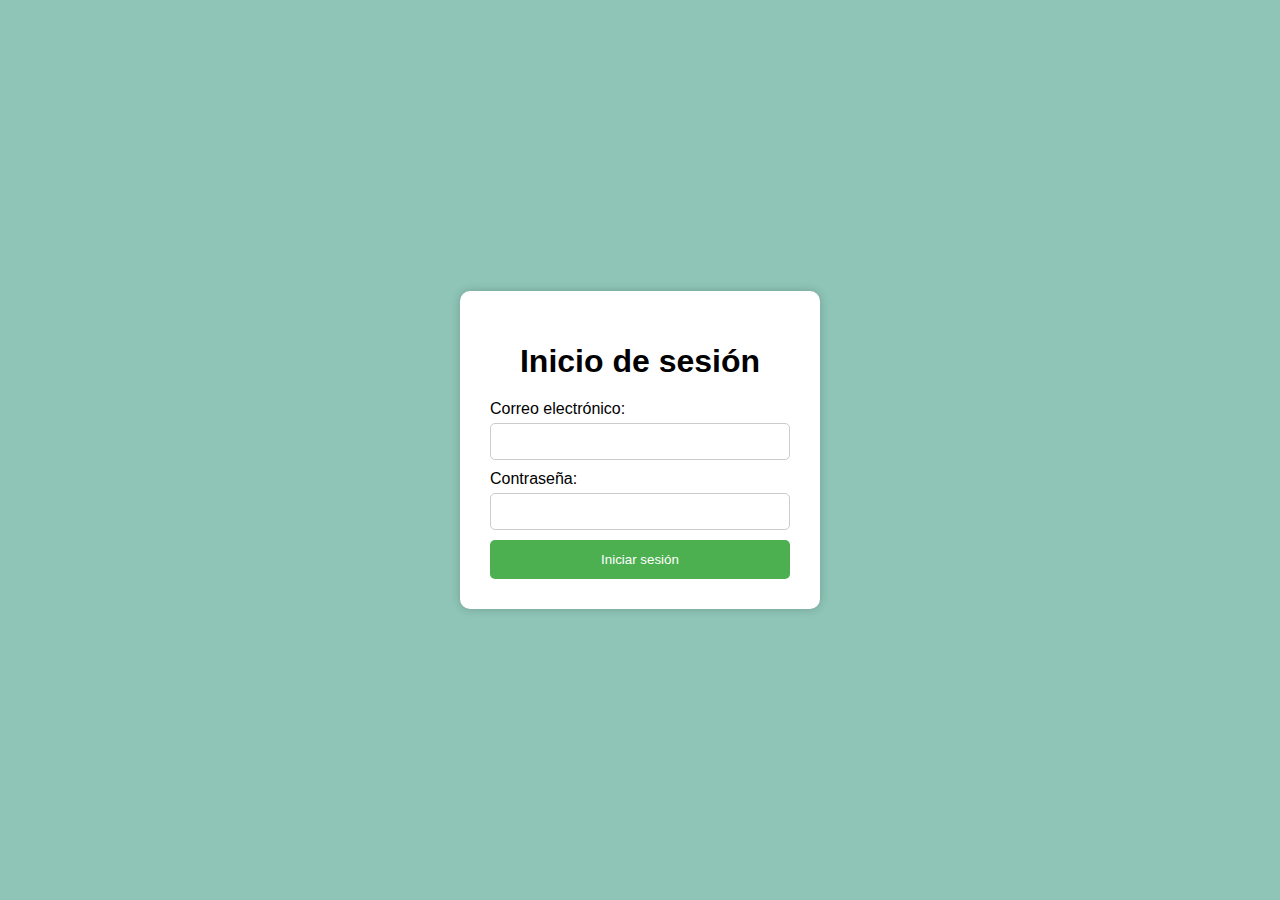
<file: login.html>
<!DOCTYPE html>
<html lang="en">
<head>
    <meta charset="UTF-8">
    <meta name="viewport" content="width=device-width, initial-scale=1.0">
    <title>inicio de secion</title>
    <link rel="stylesheet" href="login.css">
</head>
<body>
    <div class="container">
        <h1>Inicio de sesión</h1>
        <form id="formulario">
          <label for="correo">Correo electrónico:</label>
          <input type="email" id="correo" name="correo" required>
          <label for="contrasena">Contraseña:</label>
          <input type="password" id="contrasena" name="contrasena" required>
          <button type="submit">Iniciar sesión</button>
        </form>
      </div>
      <script>
        const formulario = document.getElementById('formulario');

formulario.addEventListener('submit', (event) => {
  event.preventDefault();

  const correo = document.getElementById('correo').value;
  const contrasena = document.getElementById('contrasena').value;

  // Validación básica (reemplazar con validación real)
  if (correo === 'tomas@g' && contrasena === '123') {
    alert('¡Inicio de sesión exitoso!');
    // Redireccionar a la página principal
    window.location.href = 'index.html';
  } else {
    alert('Correo electrónico o contraseña incorrectos.');
  }

    
});



      </script>
      
</body>
</html>
</file>
<file: login.css>
body {
    font-family: sans-serif;
    margin: 0;
    padding: 0;
    background-color: #8ec5b7;
    display: flex;
    align-items: center;
    justify-content: center;
    min-height: 100vh;
  }
  
  .container {
    background-color: #fff;
    padding: 30px;
    border-radius: 10px;
    box-shadow: 0 0 10px rgba(0, 0, 0, 0.2);
  }
  
  h1 {
    text-align: center;
    margin-bottom: 20px;
  }
  
  form {
    display: flex;
    flex-direction: column;
    width: 300px;
  }
  
  label {
    margin-bottom: 5px;
  }
  
  input {
    padding: 10px;
    border: 1px solid #ccc;
    border-radius: 5px;
    margin-bottom: 10px;
  }
  
  button {
    background-color: #4CAF50;
    color: white;
    padding: 12px 20px;
    border: none;
    border-radius: 5px;
    cursor: pointer;
    transition: background-color 0.3s;
  }
  
  button:hover {
    background-color: #45a049;
  }
</file>
